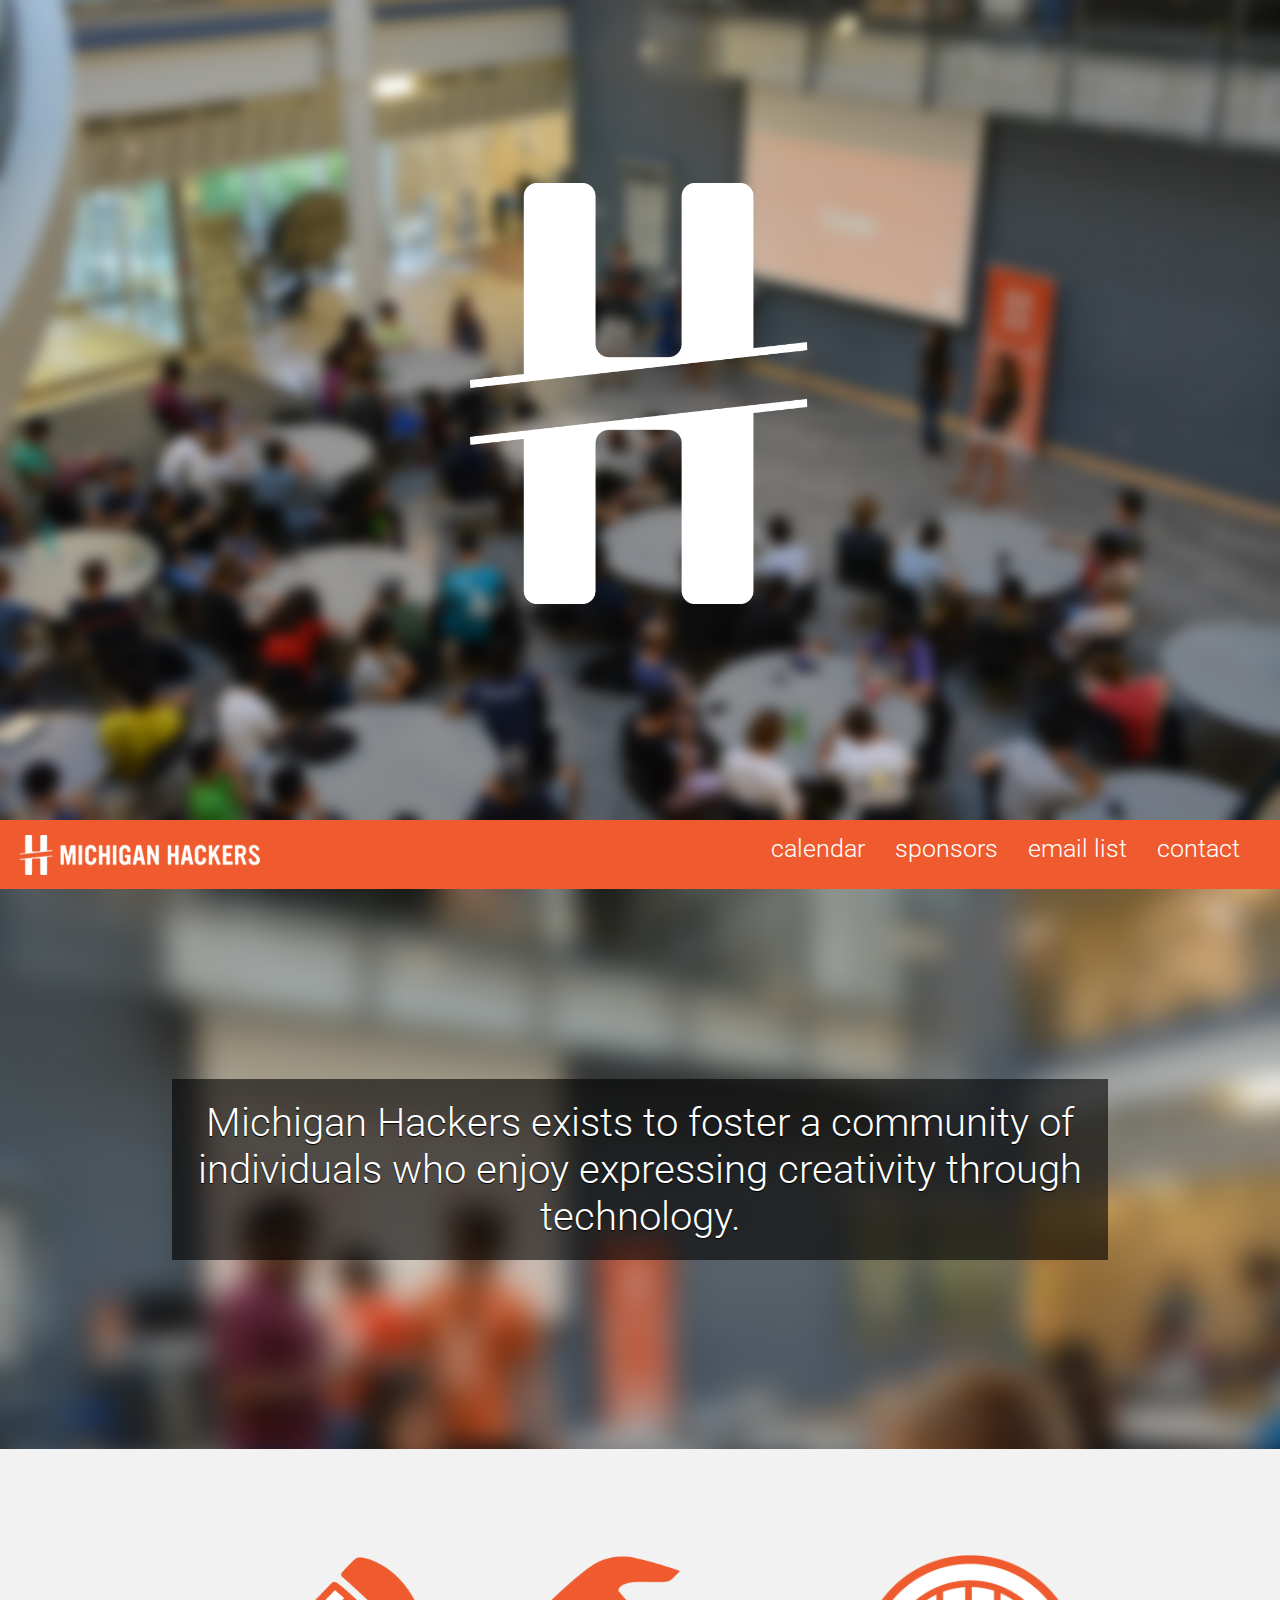
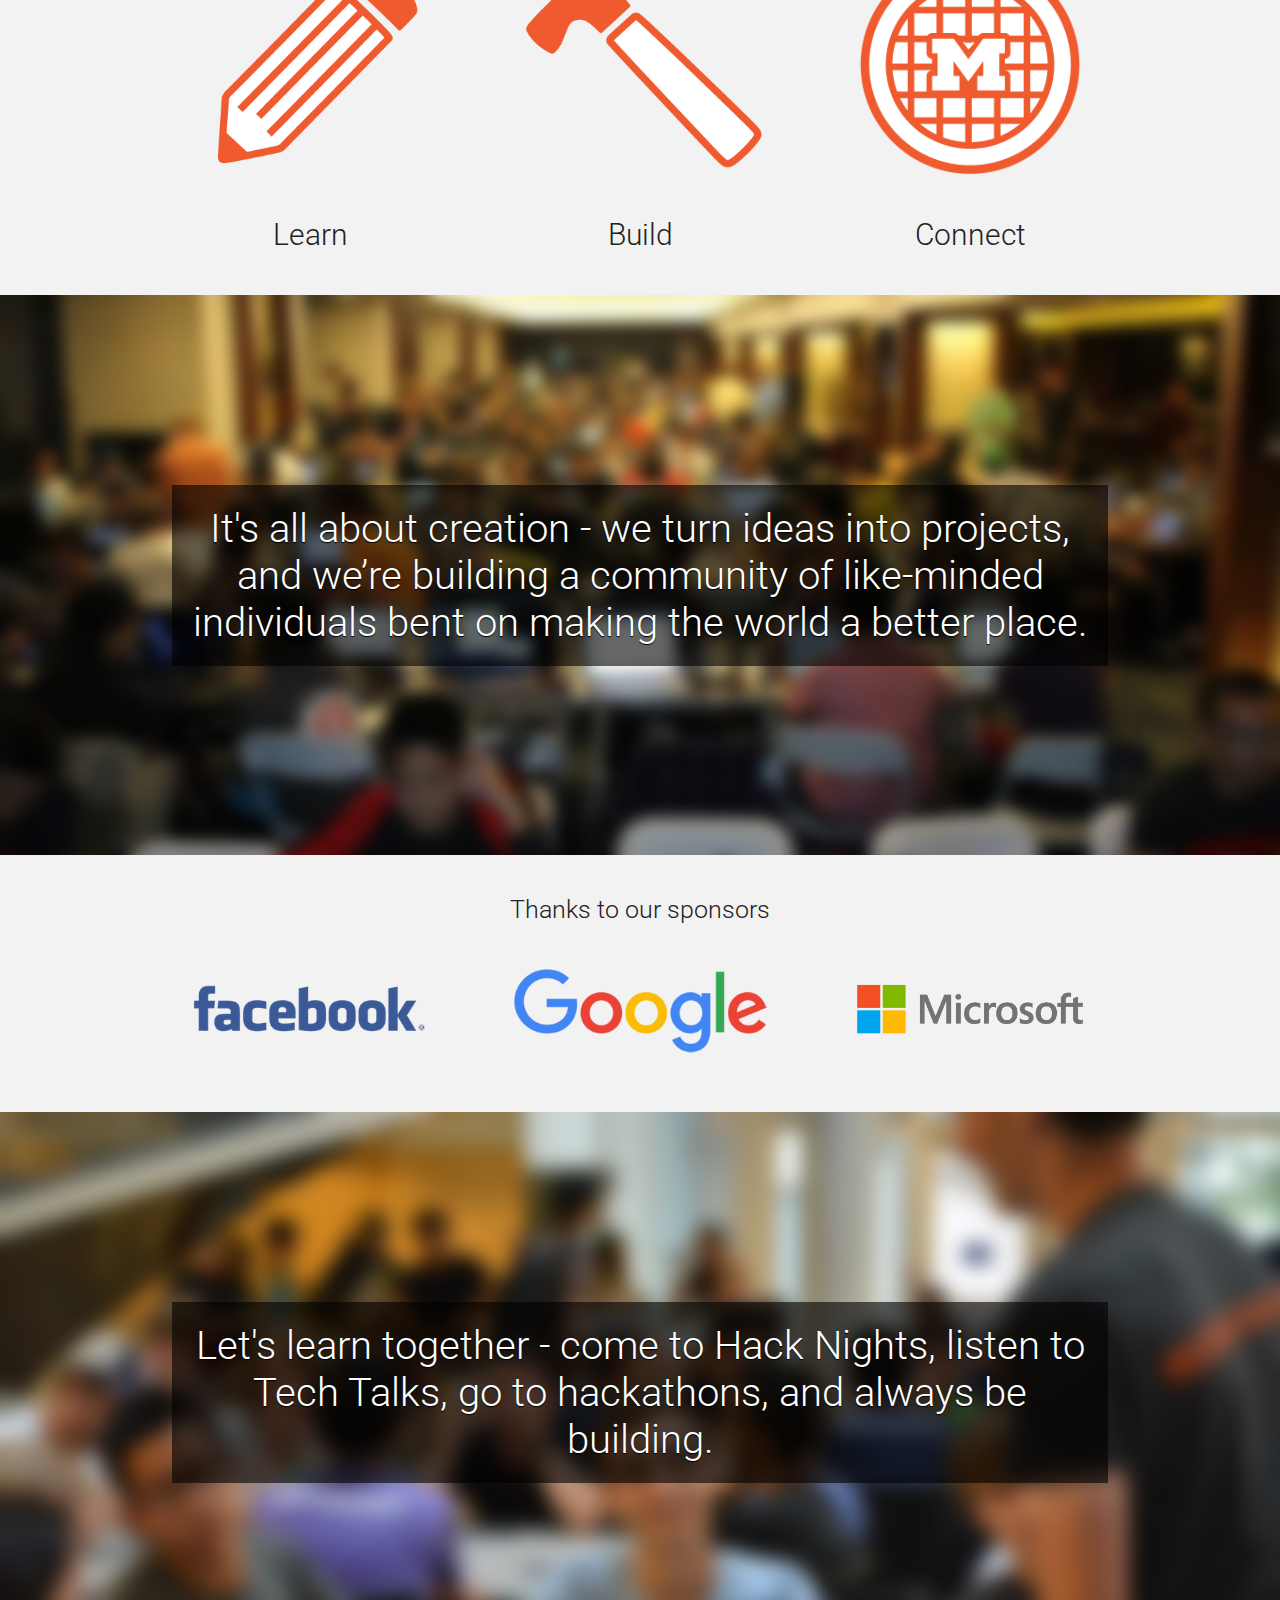
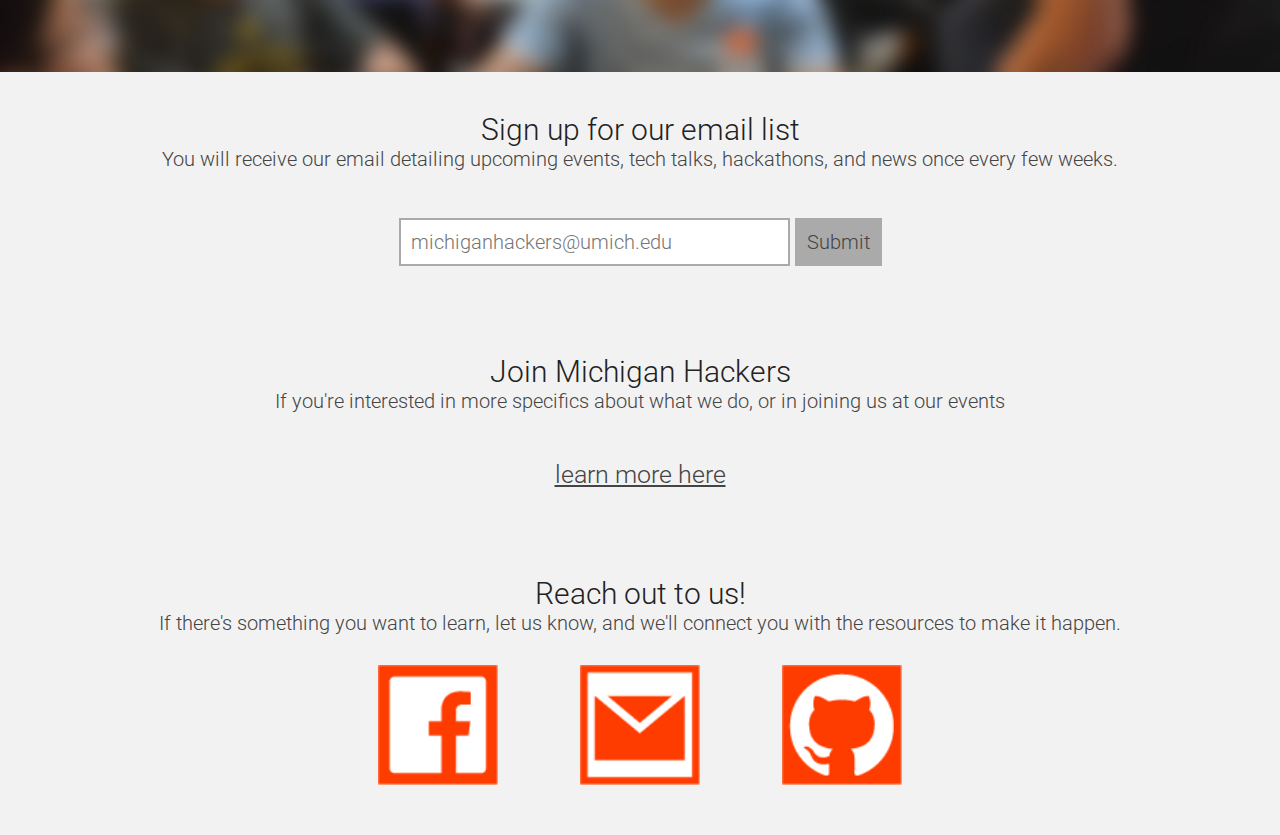
<file: index.html>
<!DOCTYPE html>
<html dir="ltr" lang="en-US">
  <head>
      
      <title>Michigan Hackers</title>
      <meta charset="utf-8">
      <meta name="author" content="Michigan Hackers">
      <meta name="keywords" content="Michigan, Hackers, UMich, University of Michigan, MHacks, Engineering">
      <meta name="apple-mobile-web-app-capable" content="yes">
      <meta name="viewport" content="width=device-width, user-scalable=no">

      <link rel="shortcut icon" href="img/favicon.ico">
      <link rel="stylesheet" href="css/style.css">
      <link rel="stylesheet" href="css/animate.css">
      <link rel="stylesheet" href="http://fonts.googleapis.com/css?family=Roboto:300,700">

      <meta property="og:title" content="Michigan Hackers">
      <meta property="og:type" content="website">
      <meta property="og:image" content="http://michiganhackers.org/img/logo_square.jpg">
      <meta property="og:url" content="http://michiganhackers.org">
      <meta property="og:description" content="Michigan Hackers exists to foster a community of individuals who enjoy expressing creativity through technology."/>
      <script type="text/javascript" src="js/form.js"></script>
  </head>
  <body>

    <!-- Header -->
    <div class="section meeting-img" id="header">
      <div class="mid">
        <img class="logo" src="img/logo.png">
      </div>
    </div>

    <!-- Sticky Navigation -->
    <div class="orange" id="nav">
      <img class="logo_h" src="/img/logo_h.png">
      <!-- <a href="schedule">schedule</a>
      <a href="roster">roster</a>
      <a href="projects">projects</a> -->
      <div class="orange" id="navwrapper">
        <a href="calendar" class="navlink">calendar</a>
        <a href="#sponsors" class="navlink">sponsors</a>
        <a href="#email" class="navlink">email list</a>
        <a href="#contact" class="navlink">contact</a>
        <a href="" class="navlink"></a>
      </div>
    </div>

    <!-- Mission -->
    <div class="section laptop-img" id="mission">
      <div class="mid">
        <div class="rect">
          <h1>
            Michigan Hackers exists to foster a community of individuals who enjoy expressing creativity through technology. 
          </h1>
        </div>
      </div>
    </div>

    <!-- Hacker Definition -->
    <div class="section grey short" id="definitions">
      <div class="mid">
        <div class="block w25">
          <img src="img/pencil.png">
          <h2>Learn</h2>
        </div>
        <div class="block w25">
          <img src="img/hammer.png">
          <h2>Build</h2>
        </div>
        <div class="block w25">
          <img src="img/waffle.png">
          <h2>Connect</h2>
        </div>
      </div>
    </div>

    <!-- Mission Statement 2-->
    <div class="section mhacks-img" id="mission2">
      <div class="mid">
        <div class="rect">
          <h1>
            It's all about creation - we turn ideas into projects, and we’re building a community of like-minded individuals bent on making the world a better place. 
          </h1>
        </div>
      </div>
    </div>

    <!-- Sponsors -->
   
    <div class="section grey short" id="sponsors">
    
      <div class="mid">
        <h3>
          Thanks to our sponsors
        </h3>

        <!-- Sponsor Images all 400 by 150 -->
        <a class="block w25" title="Facebook" href="http://www.facebook.com">
          <img src="img/sponsors/facebook.png">
        </a>
        <a class="block w25" title="Google" href="http://www.google.com">
          <img src="img/sponsors/google.png">
        </a>
        <a class="block w25" title="Microsoft" href="http://www.microsoft.com">
          <img src="img/sponsors/microsoft.png">
        </a>

      </div>
      
    </div>

    <!-- Contact -->
    <div class="section hack-img" id="mission3">
      <div class="mid">
        <div class="rect">
          <h1>
            Let's learn together - come to Hack Nights, listen to Tech Talks, go to hackathons, and always be building.
          </h1>
        </div>
      </div>
    </div>

    <!-- Email  -->
    <div class="section grey short" id="email">
      <div class="mid">
      <form action="javascript: submitEmail()">
        <h2>Sign up for our email list</h2>
        <p style="font-size: 20px;">You will receive our email detailing upcoming events, tech talks, hackathons, and news once every few weeks.</p><br>
        <p><input type="text" id="emailResponse" size="30" style="font-size: 100%; padding: 10px; border: 2px solid #aaa; max-width:60%" name="emailResponse" placeholder="michiganhackers@umich.edu">
        <input class="submitButton" type="submit" style="font-size: 100%; padding: 10px; background: #aaa;  border: 2px solid #aaa; max-width: 30%" value="Submit"></p>
      </form>
      </div>
    </div>

    <div class="section grey short" id="join">
      <div class="mid">
        
        <h2>Join Michigan Hackers</h2>
        <p style="font-size: 20px;">If you're interested in more specifics about what we do, or in joining us at our events</p><br>
        <h3 style="color: #444444"><a href="/join">learn more here</a></h3>
      </div>
    </div>

    <!-- Contact -->
    <div class="section grey shorter" id="contact">
      <div class="mid">
        <h2>Reach out to us!</h2>
        <p>If there's something you want to learn, let us know, and we'll connect you with the resources to make it happen.</p>
        <a class="block w15 btn_img" title="Facebook" href="https://www.facebook.com/michiganhackers">
          <img src="/img/sq_fb.png">
        </a>
        <a class="block w15 btn_img" title="Email" href="mailto:michiganhackers@umich.edu">
          <img src="/img/sq_mail.png">
        </a>
        <a class="block w15 btn_img" title="GitHub" href="https://github.com/michiganhackers"><img src="/img/sq_git.png"></a>
      </div>
    </div>



   <script type="text/javascript" src="//cdnjs.cloudflare.com/ajax/libs/jquery/2.0.3/jquery.min.js"></script>
  <script type="text/javascript" src="js/jquery.sticky.js"></script>
  <script type="text/javascript" src="js/main.js"></script>

  </body>

  
      
</html>
</file>
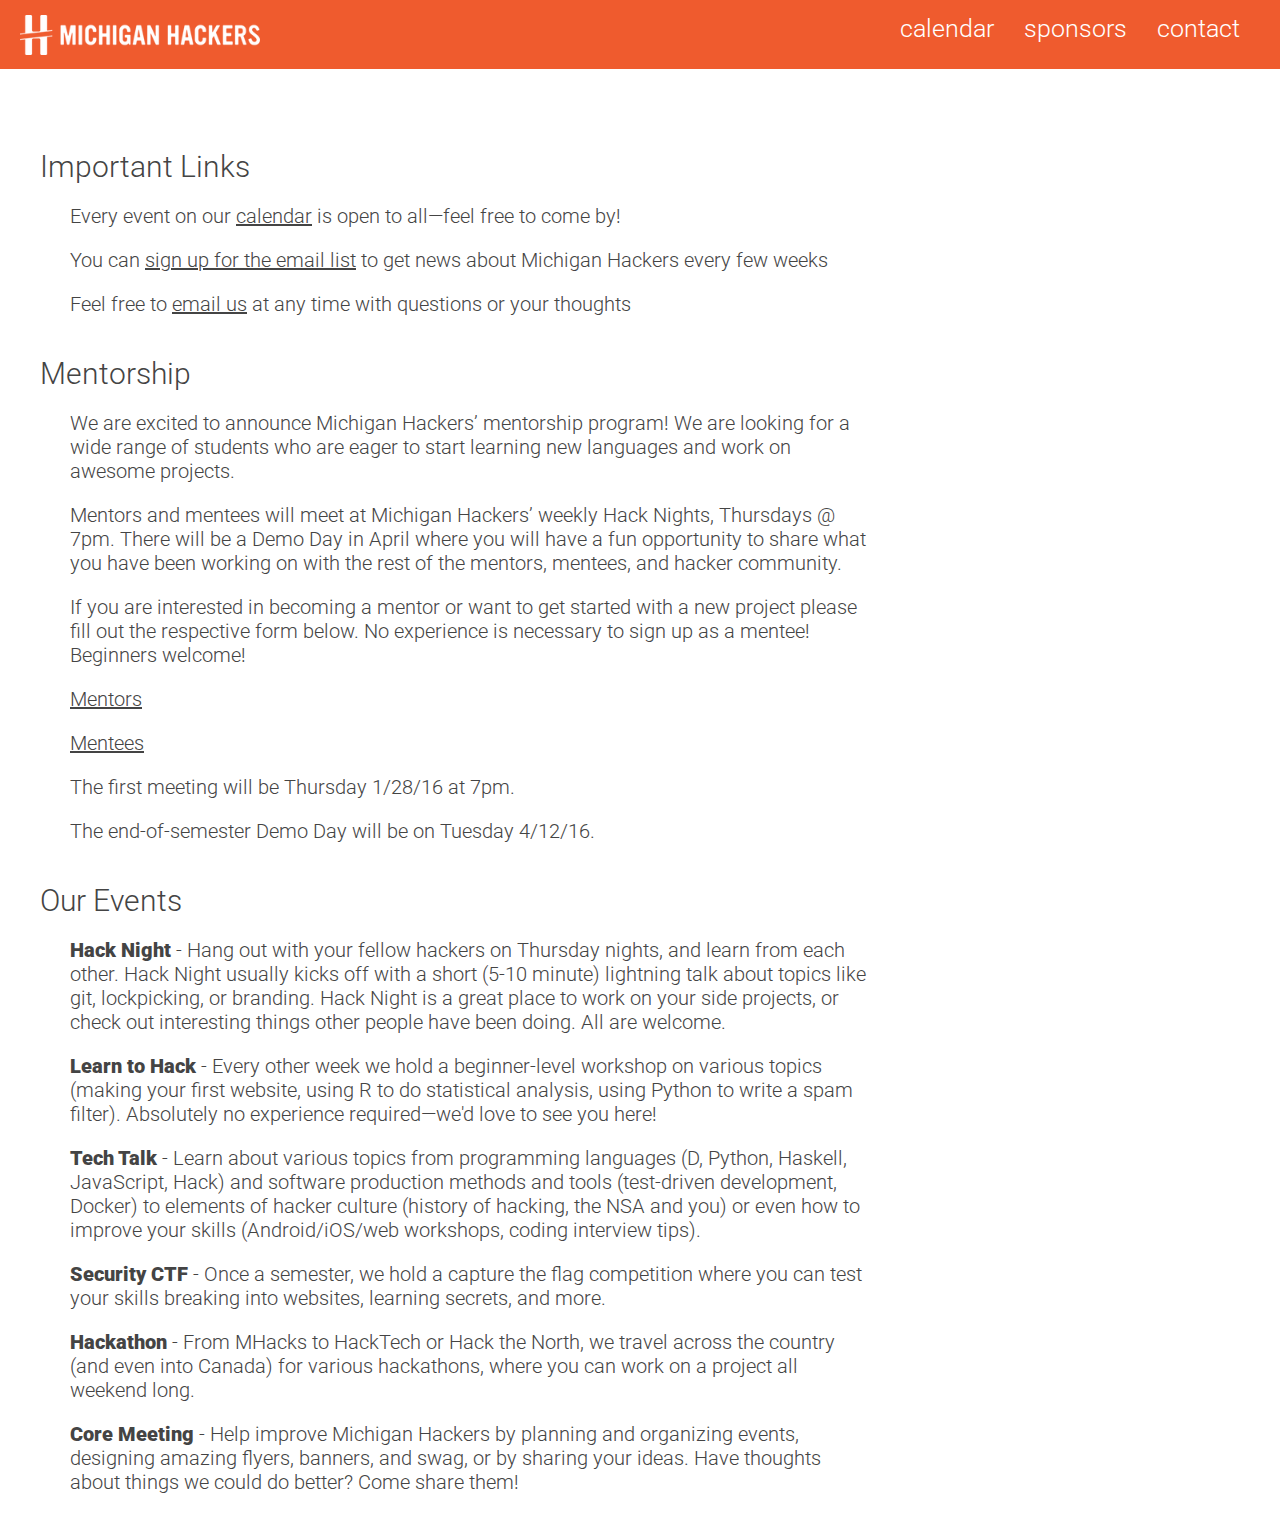
<file: join/index.html>
<!DOCTYPE html>
<html dir="ltr" lang="en-US">
  <head>

      <title>Michigan Hackers - Join Us!</title>
      <meta charset="utf-8">
      <meta name="author" content="Michigan Hackers">
      <meta name="keywords" content="Michigan, Hackers, UMich, University of Michigan, MHacks, Engineering">
      <meta name="apple-mobile-web-app-capable" content="yes">
      <meta name="viewport" content="width=device-width, user-scalable=no">

      <link rel="shortcut icon" href="../img/favicon.ico">
      <link rel="stylesheet" href="../css/style.css">
      <link rel="stylesheet" href="../css/animate.css">
      <link rel="stylesheet" href="//fonts.googleapis.com/css?family=Roboto:300,700">


      <meta property="og:title" content="Michigan Hackers">
      <meta property="og:type" content="website">
      <meta property="og:image" content="http://michiganhackers.org/img/logo_square.jpg">
      <meta property="og:url" content="http://michiganhackers.org">
      <meta property="og:description" content="Michigan Hackers exists to foster a community of individuals who enjoy expressing creativity through technology."/>

  </head>
  <body>
    <style>p { max-width: 800px; } </style>
    <!-- Sticky Navigation -->
    <div class="orange" id="nav">
      <a href=".."><img class="logo_h" src="../img/logo_h.png"></a>
      <!-- <a href="schedule">schedule</a>
      <a href="roster">roster</a>
      <a href="projects">projects</a> -->
      <div class="orange" id="navwrapper">
        <a href="../calendar" class="navlink">calendar</a>
        <a href="..#sponsors" class="navlink">sponsors</a>
        <a href="..#contact" class="navlink">contact</a>
        <a href="" class="navlink"></a>
      </div>
    </div>

    <style>
     h5 {
      color: #444444;
      margin-bottom: 20px;
      font-size: 30px;
     }
     strong {
      font-weight: 900;
     }
     p {
      margin: 20px;
     }
    </style>

    <div class="undernav">
      <div id="links" style="margin: 40px; margin-top: 80px">
        <h5>Important Links</h5>
        <p>Every event on our <a href="/calendar">calendar</a> is open to all&mdash;feel free to come by!</p>
        <p>You can <a href="//michiganhackers.org#email">sign up for the email list</a> to get news about Michigan Hackers every few weeks</p>
        <p>Feel free to <a href="mailto:michiganhackers@umich.edu">email us</a> at any time with questions or your thoughts</p>
      </div>
    </div>

    <div class="undernav">
      <div id="mentorship" style="margin: 40px; margin-top: 40px">
        <h5>Mentorship</h5>
        <p>We are excited to announce Michigan Hackers’ mentorship program! We are looking for a wide range of students who are eager to start learning new languages and work on awesome projects.</p>
        <p>Mentors and mentees will meet at Michigan Hackers’ weekly Hack Nights, Thursdays @ 7pm. There will be a Demo Day in April where you will have a fun opportunity to share what you have been working on with the rest of the mentors, mentees, and hacker community.</p>
        <p>If you are interested in becoming a mentor or want to get started with a new project please fill out the respective form below. No experience is necessary to sign up as a mentee! Beginners welcome!</p>
        <p><a href="http://goo.gl/forms/6KFncLeiSl">Mentors</a></p>
        <p><a href="http://goo.gl/forms/II1Oc9T6Ho">Mentees</a></p>
        <p>The first meeting will be Thursday 1/28/16 at 7pm.</p>
        <p>The end-of-semester Demo Day will be on Tuesday 4/12/16.</p>
      </div>
    </div>

    <div class="undernav">
      <div id="info" style="margin: 40px; margin-top: 40px">
          <h5>Our Events</h5>
            <p><strong>Hack Night</strong> - Hang out with your fellow hackers on Thursday nights, and learn from each other. Hack Night usually kicks off with a short (5-10 minute) lightning talk about topics like git, lockpicking, or branding. Hack Night is a great place to work on your side projects, or check out interesting things other people have been doing. All are welcome.</p>
            <p><strong>Learn to Hack</strong> - Every other week we hold a beginner-level workshop on various topics (making your first website, using R to do statistical analysis, using Python to write a spam filter). Absolutely no experience required&mdash;we'd love to see you here!</p>
            <p><strong>Tech Talk</strong> - Learn about various topics from programming languages (D, Python, Haskell, JavaScript, Hack) and software production methods and tools (test-driven development, Docker) to elements of hacker culture (history of hacking, the NSA and you) or even how to improve your skills (Android/iOS/web workshops, coding interview tips).</p>
            <p><strong>Security CTF</strong> - Once a semester, we hold a capture the flag competition where you can test your skills breaking into websites, learning secrets, and more.</p>
            <p><strong>Hackathon</strong> - From MHacks to HackTech or Hack the North, we travel across the country (and even into Canada) for various hackathons, where you can work on a project all weekend long.</p>
            <p><strong>Core Meeting</strong> - Help improve Michigan Hackers by planning and organizing events, designing amazing flyers, banners, and swag, or by sharing your ideas. Have thoughts about things we could do better? Come share them!</p>
      </div>
    </div>







  </body>

</html>
</file>
<file: css/style.css>
* {
    margin: 0;
    padding: 0;
    border: 0;
    font: inherit;
    font-weight: 300;
    color: inherit;
}

h1 {
    font-size: 40px;    
}
h2 {
    font-size: 30px;    
}
h3 {
    font-size: 25px;
}

p {
    color: #444444;
    font-size: 20px;
    padding-left: 10px;
    padding-right: 10px;
}

body {
    font-family: 'Roboto', Helvetica, Arial, sans-serif;
    font-weight: 300;
    font-size: 40px; /* change with screen size */
    color: white;
    margin: 0 auto;
}

.logo_h {
    float: left;
    padding-top: 15px;
    padding-left: 20px;
    height: 40px;
}

#nav {
    width: 100%;
    text-align: right;
    padding-top: 0px;
    padding-bottom: 9px;
    height: 60px;
    z-index: 99;
}

.navlink {
    display: inline-block;
    margin: 10px 10px;
    margin-top: 0;
    padding: 0 0px;
    font-size: 25px;
    text-decoration: none;
}

#navwrapper {
    display: inline-block;
    background-repeat: repeat-x;
}

.submitButton {
    font-size: 25px;
    padding: 8px;
}

.submitButton:hover {
    background-color: rgba(0,0,0,0.5);
}

.navlink:hover {
    border-bottom: 2px solid white;
    margin-bottom: -2px;
}

.section {
    padding: 40px 0px;
    height: 480px;
    max-height: 1000px;
    width: 100%;
    display: table;
}

.short {
    height: 150px;
}

.shorter {
    height: 200px;
}

.band {
    height: 30px;    
    width: 100%;
}

.logo {
    width: 40%;
    max-width: 500px;
    min-width: 300px;
}


.mid {
    display: table-cell;
    vertical-align: middle;
    width: 100%;
    text-align: center;
}

.rect {
    width: 70%;
    padding: 20px;
    background-color: rgba(0, 0, 0, 0.6);
    text-shadow: 0 1px 1px #000;
    margin: 0 auto;
}

.block {
    display: inline-block;
}

/*
.block.w15.btn_img {
    display: none;
} */

.block img {
    width: 250px;
    margin-top: 30px;
}

.w10 {
    width: 10%;
}

.w15 {
    width: 15%;
}

.w25 {
    width: 25%;
}

.w33 {
    width: 33%;
}

.w50 {
    width: 50%;
}

.block h2 {

}

.block img {
    width: 90%;
}

.block img:hover {
    -webkit-animation-name: tada;
    animation-name: tada;
    -webkit-animation-duration: 1s;
    animation-duration: 1s;
    -webkit-animation-fill-mode: both;
    animation-fill-mode: both;
}

.btn_img img {
    width: 90%;
    max-width: 120px;
}

.btn_img img:hover {
    width: 92%;
    max-width: 125px;
    margin-top: -5px;
    margin-bottom: -2.5px;
}

.copy {
    text-align: center;
    font-size: 13px;
}

.contact-us {
    text-align: center;
    font-size: 36px;
}

.laptop-img {
    background: url(../img/laptop.jpg);
    background-size: cover;
}

.meeting-img {
    background: url(../img/meeting.jpg) #ef5b2e;
    background-size: cover;
    background-position: right bottom;
}

.build-img {
    background: url(../img/build_break_repeat.jpg) #ef5b2e;
    background-size: cover;
}

.hack-img {
    background: url(../img/hack.jpg) #ef5b2e;
    background-size: cover;
}

.mhacks-img {
    background-image: url(../img/mhacks.jpg);
    background-color: #ef5b2e;
    background-size: cover;
}

.grey {
    background: #F2F2F2;
    color: #222;
}

.orange {
    background: #ef5b2e;
}

#calendarwrapper{
    margin: 40px auto;
    width: 90%;
    color: #444444;
    font-size: 20px;
}

#calendar{
    margin: 0 auto;
    width: 90%;
}

.fc-day-number  {
    font-size: 30px;
}

div.fc-content {
    white-space: normal;
}

.fc-content {
    overflow: visible;
    white-space: normal;
}

.fc-button {
    background: white;
    outline: none;
}

.halfwidth {
    color: #444444;
    width: 45%;
    overflow-x: hidden;
    float: left;
    margin-left: 3.33%;
    margin-bottom: 6vh;
}

.projimg {
    float: none;
    width: 100%;
    margin-left: auto;
    margin-right: auto;
}

@media screen and (max-width: 790px) {
    .navlink {
        font-size: 18px;
        padding: 0;
        max-height: 61px;
    }
    .halfwidth {
        width: 93.34%;
        margin-right: 3.33%;
    }
}

@media screen and (max-width: 675px) {
    #navwrapper {
        width: 100%;
    }
    .laptop-img {
        margin-top: 36px;
    }
    #calendarwrapper {
        margin-top: 76px;
    }
}
</file>
